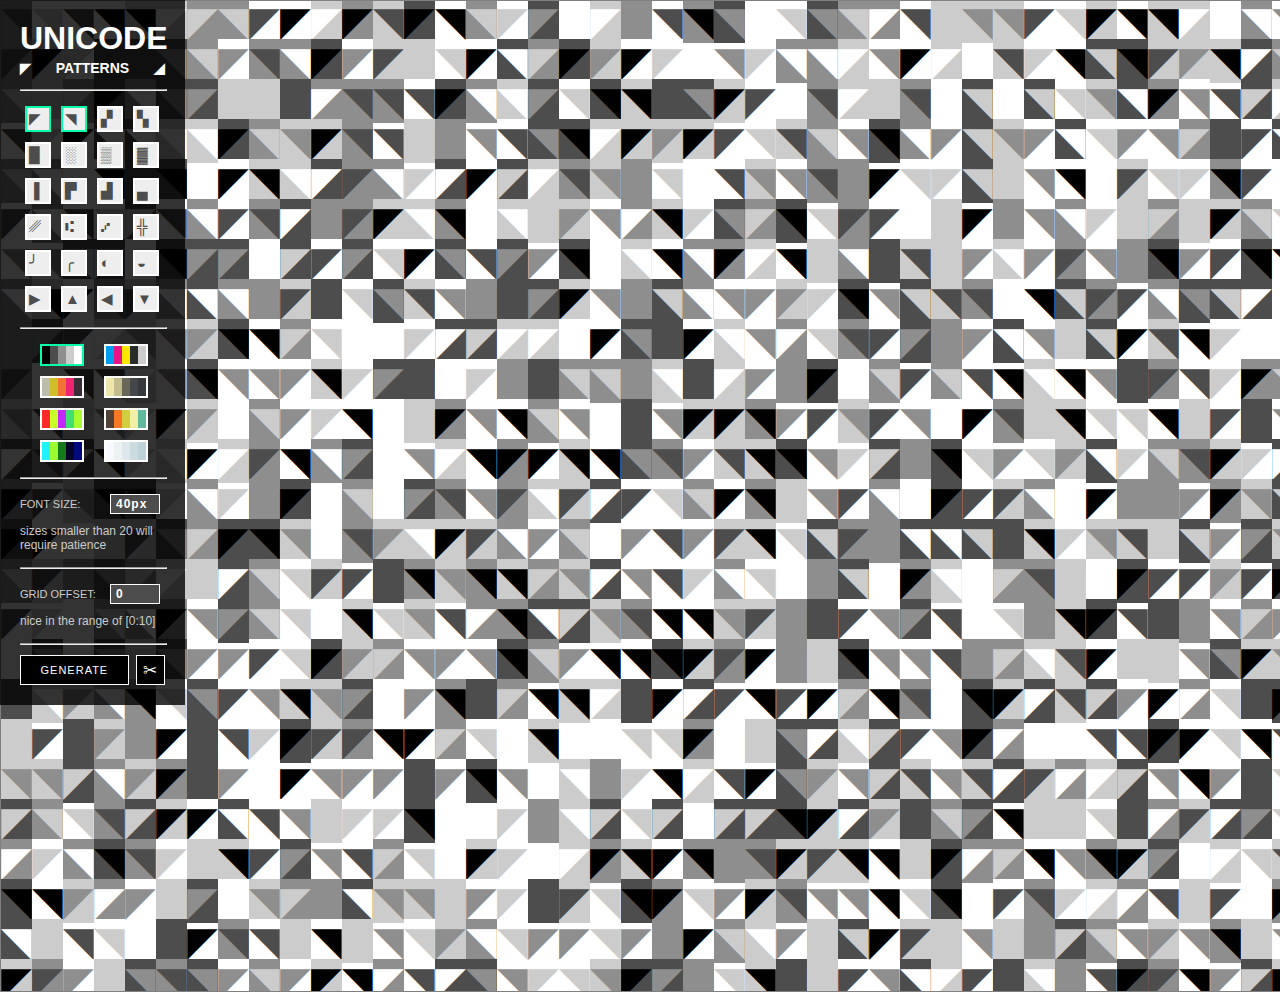
<file: index.html>
<html>
	<head>
		
		<title>unicode::patterns</title>
		<meta http-equiv="Content-Type" content="text/html;charset=UTF-8" />
		<meta property="og:title" content="Unicode Patterns" />
		<meta property="og:description" content="Make generative art from unicodes"/>
		<meta property="og:image" content="http://unicodepatterns.bysubset.com/fbthumb.png" />
		<script type="text/javascript" src="https://ajax.googleapis.com/ajax/libs/jquery/1.7.1/jquery.min.js"></script>
		<link rel="stylesheet" type="text/css" href="styles.css"></link>
		
		<script type="text/javascript">

		  var _gaq = _gaq || [];
		  _gaq.push(['_setAccount', 'UA-29998441-1']);
		  _gaq.push(['_setDomainName', '.']);
		  _gaq.push(['_trackPageview']);

		  (function() {
		    var ga = document.createElement('script'); ga.type = 'text/javascript'; ga.async = true;
		    ga.src = ('https:' == document.location.protocol ? 'https://ssl' : 'http://www') + '.google-analytics.com/ga.js';
		    var s = document.getElementsByTagName('script')[0]; s.parentNode.insertBefore(ga, s);
		  })();

		</script>
	</head>

	<body>
		<div id="canvas">
		</div>			


		<div id="legend">
			<a href="http://unicodepatterns.bysubset.com"><h1>UNICODE</h1>
			<h3><span style="float:left">◤</span>
			PATTERNS 
			<span style="float:right">◢</span></h3></a>
			<hr/>
			
			<div class="palette char">◤</div>
			<div class="palette char">◥</div>
			<div class="palette char">▞</div>
			<div class="palette char">▚</div>

			<div class="palette char">█</div>
			<div class="palette char">░</div>
			<div class="palette char">▒</div>
			<div class="palette char">▓</div>

			<div class="palette char">▐</div>
			<div class="palette char">▛</div>
			<div class="palette char">▟</div>
			<div class="palette char">▄</div>

			
			<div class="palette char">␥</div>
			<div class="palette char">⑆</div>			
			<div class="palette char">⑇</div>
			<div class="palette char">╬</div>		
			
			<div class="palette char">╯</div>
			<div class="palette char">╭</div>
			<div class="palette char">◐</div>				
			<div class="palette char">◒</div>

			<div class="palette char">▶</div>
			<div class="palette char">▲</div>
			<div class="palette char">◀</div>
			<div class="palette char">▼</div>

			<hr/>

			<div class="colorpalette selected">000000 4d4d4d 8e8e8e cccccc ffffff</div>
			<div class="colorpalette">009eef e61484 ffe700 292d29 ccc</div>
			<div class="colorpalette">BCBDAC CFBE27 F27435 F02475 3B2D38</div>
			<div class="colorpalette">EEE6AB C5BC8E 696758 45484B 36393B</div>
			<div class="colorpalette">ff2929 cbff29 c129ff 41df70 a7ff32</div>
			<div class="colorpalette">554236 F77825 D3CE3D F1EFA5 60B99A</div>
			<div class='colorpalette'>21F1FD 9CFA30 15781B 060429 030A7E</div>
			
			<div class="colorpalette">F7F9FE ECF1F2 DCE8EB CBDBE0 BED2D9</div>
	
			<hr/>
			
			<div class='input'>
				<label>Font size: </label>
				<input id="size" type='text'/>
			</div>
			<div class='input'>sizes smaller than 20 will require patience</div>
			
			<hr/>

			<div class='input'>
				<label>Grid offset: </label>
				<input id="distortion" type='text'/>
			</div>
			<div class='input'>nice in the range of [0:10]</div>
			<hr/>
			<button id="reset">Generate</button>
			<button id="getUrl"><div>✂</div></button>
		</div>	

		<div id="popup" class="hidden">
			<div class="close">╳</div>

			<h3 style="color:white; padding:5% 5%">
				<span style="margin:0px 15px">YOUR PATTERN </span>
			</h3>

			<div>
				<input id="urlSpot"></input>
				<a target="_blank" id='tweetSpot'><button >Tweet</button></a>
			</div>
<!-- 			<div>You can also select and copy text from the website directly.</div> -->
			<div><strong>Add custom colors and unicodes</strong> by modifying the URL directly. 
				<li>Insert colors after "&c=" as a list of hex codes without the "#"</li>
				<li>Insert unicodes after "&u=" (<a style="text-decoration:underline" href="http://ivanov.in/upbar/symbols.php?p=96">see this dictionary of unicodes »</a>)</li>
			</div>

		</div>


		<script type="text/javascript" src="custom.js"></script>

	
	</body>

</html>
</file>
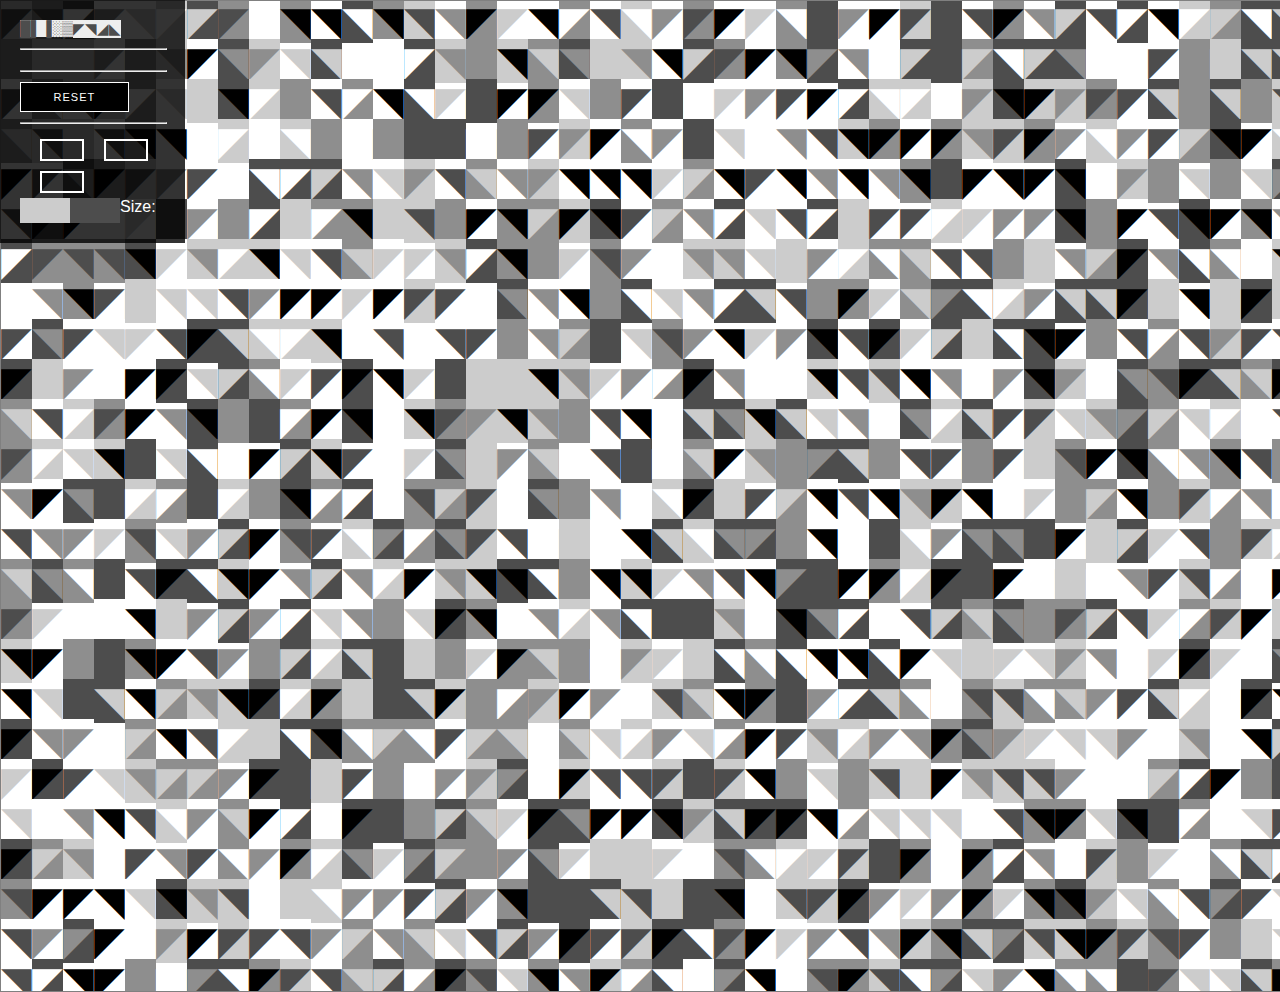
<file: unicodeCanvas.html>
<html>
	<head>
		
		<title><!-- Title of the document --></title>
		<meta http-equiv="Content-Type" content="text/html;charset=UTF-8" />

		<script type="text/javascript" src="https://ajax.googleapis.com/ajax/libs/jquery/1.7.1/jquery.min.js"></script>
		
		<link rel="stylesheet" type="text/css" href="styles.css"></link>

	</head>

	<body>

		<div id="main">
			
			<div id="legend">
				<div class="pallette char">█</div>
				<div class="pallette char">▌</div>
				<div class="pallette char">▐</div>
				<div class="pallette char">░</div>
				<div class="pallette char">▒</div>
				<div class="pallette char">◤</div>
				<div class="pallette char">◥</div>
				<div class="pallette char">◢</div>
				<div class="pallette char">◣</div>
				<hr/>
				<div class="pallette color" style="background-color: red"></div>
				<div class="pallette color" style="background-color: green"></div>
				<div class="pallette color" style="background-color: blue"></div>

				<hr/>
				<button id="reset">Reset</button>
				<hr/>

				<div class="colorpalette">cyan magenta yellow #9495a8 #d4ffaa #c2c9ed</div>
				<div class="colorpalette">red blue green</div>
				<div class="colorpalette">black darkgray gray lightgray white</div>


				<div class="scale" id="size">Size: <div class="scale-bottom"><div class="scale-top"></div></div></div>


			</div>
			

			<div id="canvas">
			</div>
		<div>
		<script type="text/javascript" src="custom.js"></script>

	
	</body>

</html>
</file>
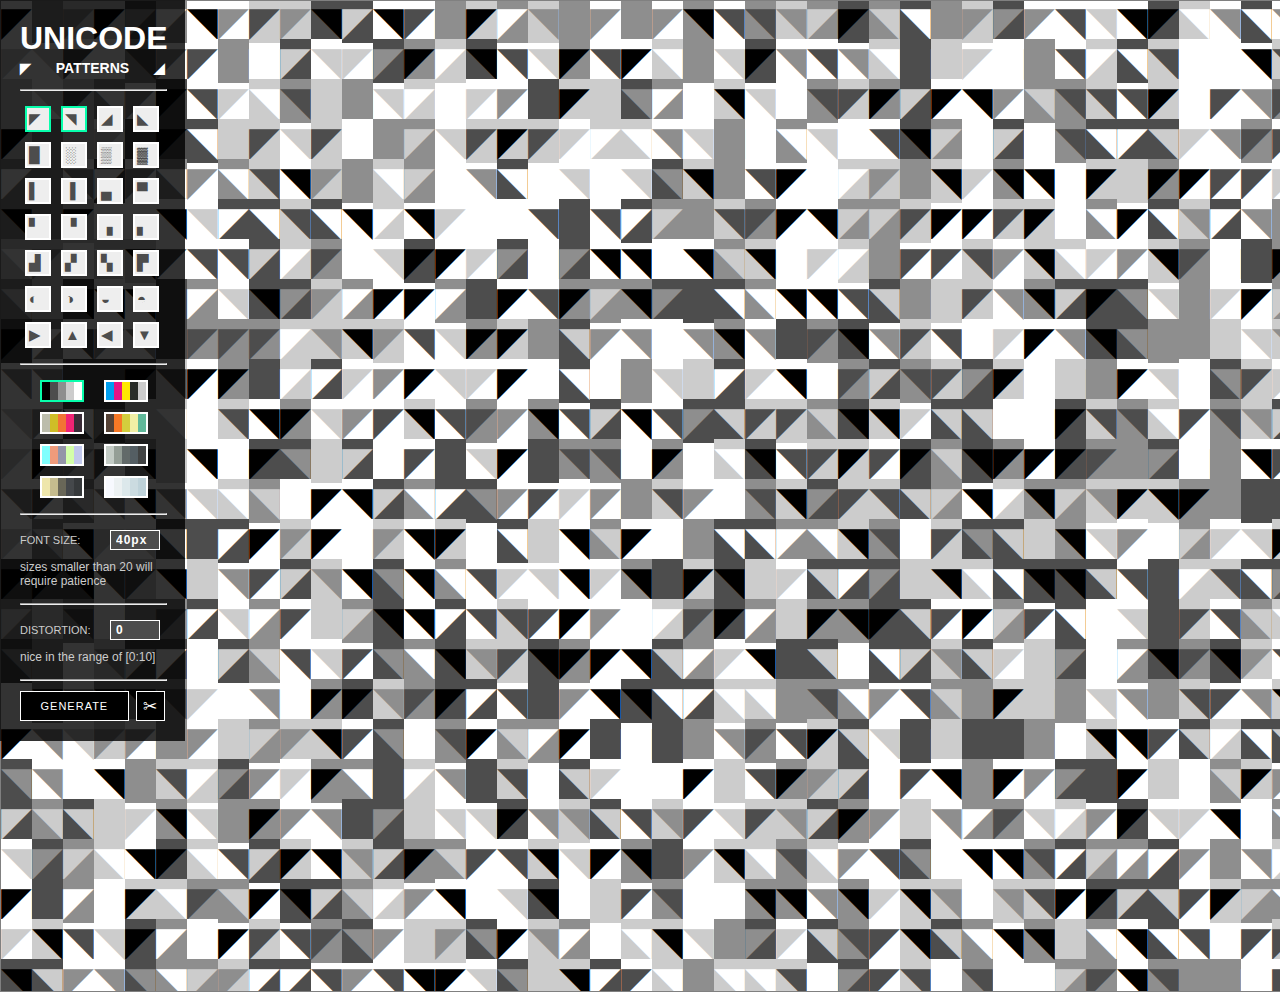
<file: unicodePattern.html>
<html>
	<head>
		
		<title>unicode::patterns</title>
		<meta http-equiv="Content-Type" content="text/html;charset=UTF-8" />

		<script type="text/javascript" src="https://ajax.googleapis.com/ajax/libs/jquery/1.7.1/jquery.min.js"></script>
		
		<link rel="stylesheet" type="text/css" href="styles.css"></link>

	</head>

	<body>
		<div id="canvas">
		</div>			




		<div id="legend">
			<a href="#"><h1>UNICODE</h1>
			<h3><span style="float:left">◤</span>
			PATTERNS 
			<span style="float:right">◢</span></h3></a>
			<hr/>
			
			<div class="palette char ">◤</div>
			<div class="palette char ">◥</div>
			<div class="palette char ">◢</div>
			<div class="palette char ">◣</div>

			<div class="palette char">█</div>
			<div class="palette char">░</div>
			<div class="palette char">▒</div>
			<div class="palette char">▓</div>

			<div class="palette char">▌</div>
			<div class="palette char">▐</div>
			<div class="palette char">▄</div>
			<div class="palette char">▀</div>

			<div class="palette char">▘</div>
			<div class="palette char">▝</div>
			<div class="palette char">▗</div>
			<div class="palette char">▖</div>

			<div class="palette char">▟</div>
			<div class="palette char">▞</div>
			<div class="palette char">▚</div>
			<div class="palette char">▛</div>
			

			<div class="palette char">◐</div>				
			<div class="palette char">◑</div>
			<div class="palette char">◒</div>
			<div class="palette char">◓</div>

			<div class="palette char">▶</div>
			<div class="palette char">▲</div>
			<div class="palette char">◀</div>
			<div class="palette char">▼</div>

			<hr/>

			<div class="colorpalette selected">000000 4d4d4d 8e8e8e cccccc ffffff</div>
			<div class="colorpalette">009eef e61484 ffe700 292d29 ccc</div>
			<div class="colorpalette">BCBDAC CFBE27 F27435 F02475 3B2D38</div>
			<div class="colorpalette">554236 F77825 D3CE3D F1EFA5 60B99A</div>

			<div class="colorpalette">80FFFE EF9B7B 9495a8 d4ffaa c2c9ed</div>
			<div class="colorpalette">C3CBC5 949E96 626A69 545E63 414343</div>
			<div class="colorpalette">EEE6AB C5BC8E 696758 45484B 36393B</div>
	
			<div class="colorpalette">F7F9FE ECF1F2 DCE8EB CBDBE0 BED2D9</div>
	

			<hr/>


			<!-- <div class="scale" id="size">Size: <div class="scale-bottom"><div class="scale-top"></div></div></div> -->
			
			<div class='input'>
				<label>Font size: </label>
				<input id="size" type='text'/>
			</div>
			<div class='input'>sizes smaller than 20 will require patience</div>
			
			<hr/>

			<div class='input'>
				<label>Distortion: </label>
				<input id="distortion" type='text'/>
			</div>
			<div class='input'>nice in the range of [0:10]</div>
			<hr/>
			<button id="reset">Generate</button>
			<button id="getUrl"><div>✂</div></button>
			<!-- <div id="getUrl">Get unique URL</div> -->
		</div>	

		<div id="popup" class="hidden">
			<div class="close">close</div>
			<div>Revisit your pattern at this url:</div>
			<div>
				<input id="urlSpot"></input>
				<!-- <button id="urlCopy">Copy</button> -->
			</div>
			<div>You can also select and copy text from the website directly. Pastes ok into email.</div>
		</div>


		<script type="text/javascript" src="custom.js"></script>

	
	</body>

</html>
</file>
<file: styles.css>
body {
	overflow-x:hidden;
	font-family:"Helvetica", sans-serif;
}

h1, h2, h3 {
	margin:0px;
	padding:0px;
}

a {
	text-decoration:none;
	color:white;
}

a:hover {
	text-decoration:none;
	color:white;
}

a:visited {
	text-decoration:none;
	color:white;
}

h3 {

	font-size:14px;
	font-weight:bold;
	line-height:22px;
	text-align:center;
}

div#legend {
	height:auto;
	width:145px;
	padding:20px 20px;
	z-index:5;
	top:0px;
	left:0px;
	position:absolute;
	background-color:rgba(0, 0, 0, .8);
	color:white;
}

div#legend div {
	display:inline-block;
	float:left;
}

div#canvas {
	height:110%;
	width:110%;
	line-height:1em;
	border:1px solid gray;
	word-wrap:break-word;
	position:absolute;
	z-index:0;
	top:0px;
	left:0px;
	overflow:hidden;
}

div.palette {
	border:2px solid white;
	padding:2px;
	height:18px;
	width:18px;
	margin:5px;
	float:left;
	display:inline-block;
}

div.char {	
	background-color:#eee;
	color:#4d4d4d;
	font-size:15px;
}

div.char:hover {
	cursor:pointer;
}

div.color {

}

::selection {
	color:white;
	background-color:black;
}
::-moz-selection {
	color:white;
	background-color:black;
}

hr {
	width:100%;
	clear:both;
	display:inline-block;
	margin:10px 0px;
}

div.colorpalette {
	height:18px;
	display:block;
	margin:5px 0px 5px 20px;
	border:2px solid white;
	width:40px;
	display:inline-block;
	float:left;
}

div.colorpalette:hover{
	cursor:pointer;
}

div.colorpalette div {
	height:100%;
	float:left;
	display:inline-block;

}

div.scale-bottom {
	width:100px;
	height:25px;
	background-color:#4d4d4d;
}
div.scale-top {
	float:left;
	height:100%;
	width:50px;
	max-width:100%;
	background-color:#ccc;
}

div.selected {
	border-color: #07FFAC;
}

div.input {
	display:inline-block;
	width:100%;
	clear:both;
	font-size:12px;
	color:#ccc;
	margin:5px 0px;
}

label {
	float:left;
	width:80px;
	text-align:left;
	margin-right:10px;
	display:inline-block;
	text-transform:uppercase;
	font-size:11px;
	line-height:20px;
}

input {
	width:50px;
	height:20px;
	float:left;
	display:inline-block;
	background-color:#4d4d4d;
	border:1px solid white;
	color:white;
	font-size:12px;
	letter-spacing:1px;
	font-weight:bold;
	padding:5px;
}

span.unicode {
	line-height:1em;
}

button{
	height:30px;
	background-color:#000;
	color:#fff;
	font-size:11px;
	letter-spacing:1px;
	text-transform:uppercase;
	border:1px solid white;
	float:left;
}

button:hover {
	cursor:pointer;
	color:#4d4d4d;
	background-color:#07FFAC;
}


button#reset {
	width:75%;
}

button#getUrl {
	width:20%;
	float:right;
}

button#getUrl div {
	font-size: 17px;
	line-height: 15px;
	overflow: hidden;
}


#popup {
	background-color:rgba(0,0,0, 1);
	position:fixed;
	z-index:10;
	min-width:400px;
	width:30%;
	top:40px;
	left:35%;
	padding:10px 0px;
	color:#ccc;

}

#popup div {

	width:90%;
	margin:0px 5% 10px 5%;
	display:inline-block;
	clear:both;
	position:relative;	
	font-size:14px;
	color:#ccc;
}
#popup div strong {
	color:white;
	line-height:2em;
}

input#urlSpot {
	width:82%;
	font-size:15px;
	font-weight:normal;
	line-height:30px;
	height: 30px;
	background-color:#eee;
	color:#4d4d4d;
	border:2px solid white;
	text-overflow: ellipsis;
	white-space: nowrap;
	overflow: hidden;
	padding:0px 2%;
	margin-bottom:24px;

}


a#tweetSpot button {
	width:15%;
	float:right;
}

.hidden {
	display:none;
}

/*#getUrl{
	font-size:11px;
	line-height:15px;
	color:#ccc;
	letter-spacing:1px;
	text-transform:uppercase;
	border:none;
	background-color:transparent;
	border-bottom:1px solid white;	
	width:110px;
	margin:0px auto;
}*/

#getUrl:hover {
	cursor:pointer;
}

#popup div.close{
	float:right;
	text-align:right;
	text-transform:uppercase;
	font-size:14px;
	line-height:10px;
	background-color:transparent;
	margin-right:2%;
}

#popup div.close:hover{
	cursor:pointer;
	color:white;
}
</file>
